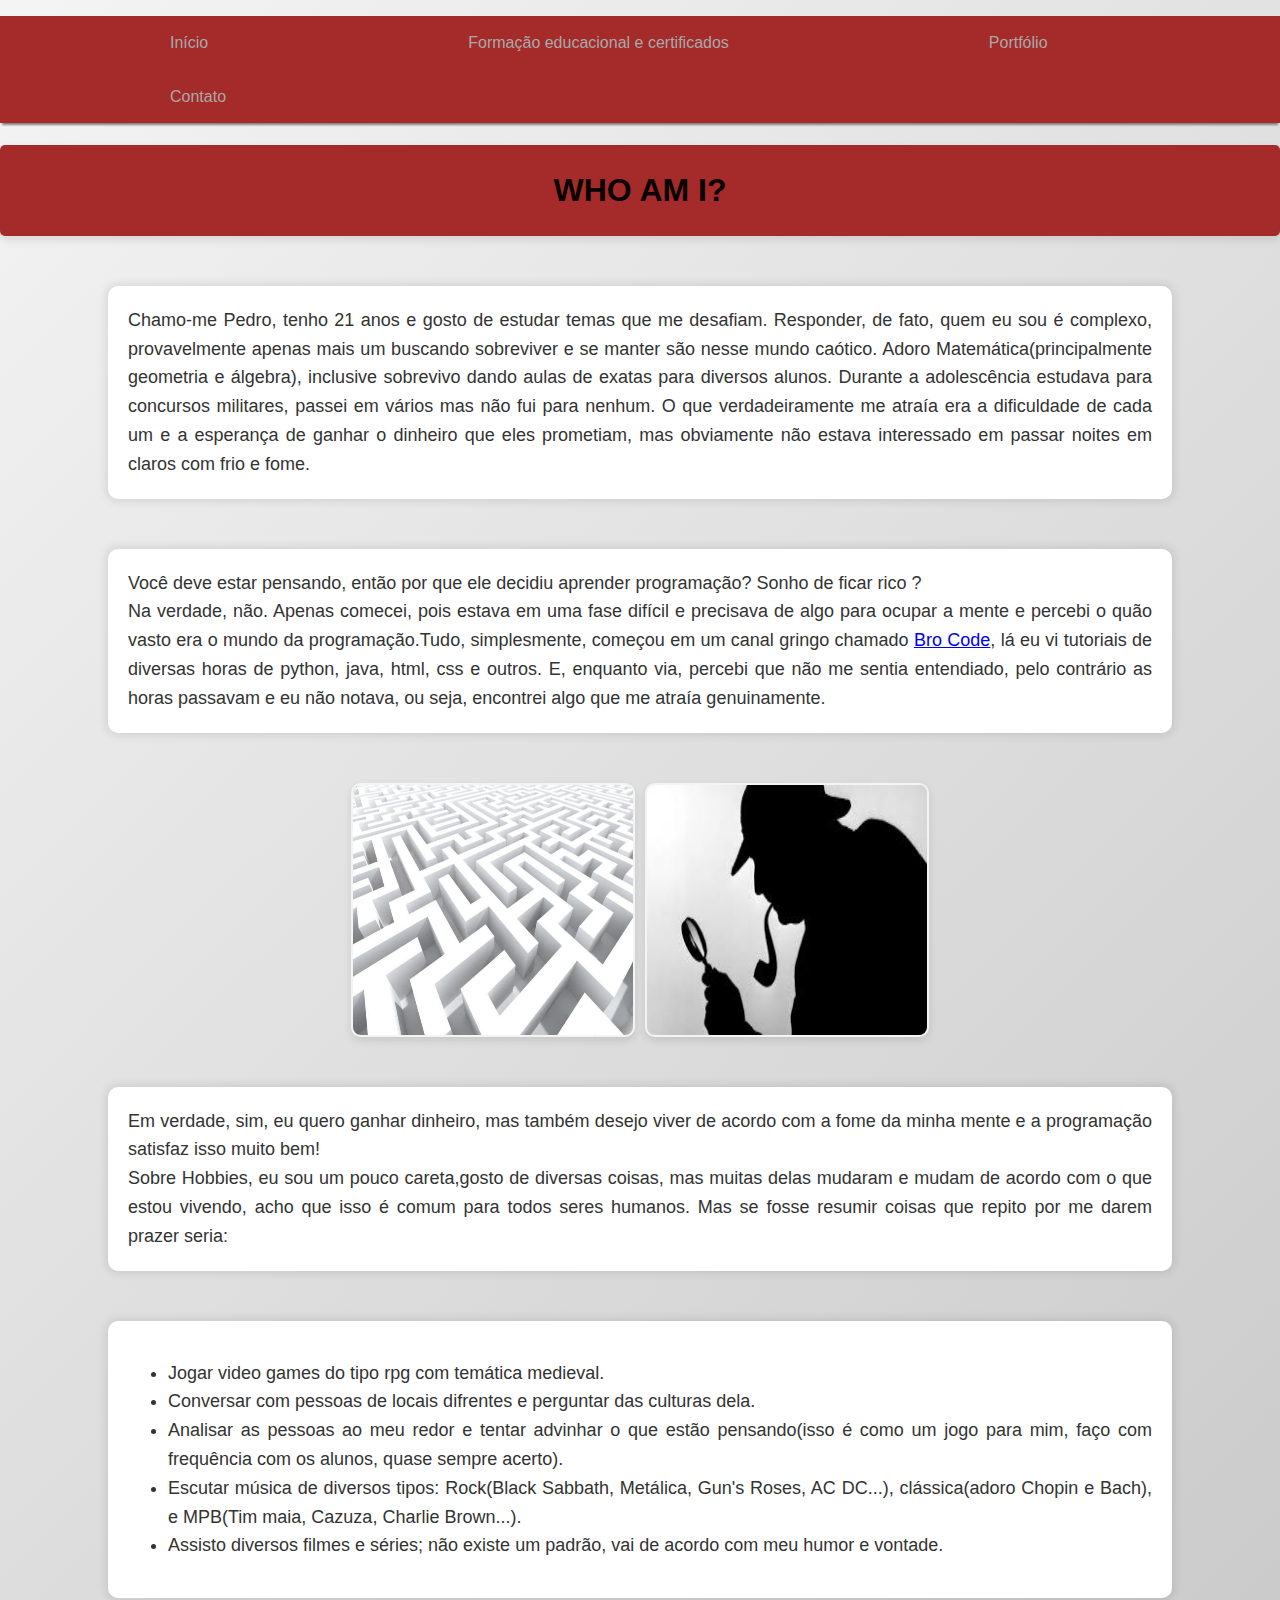
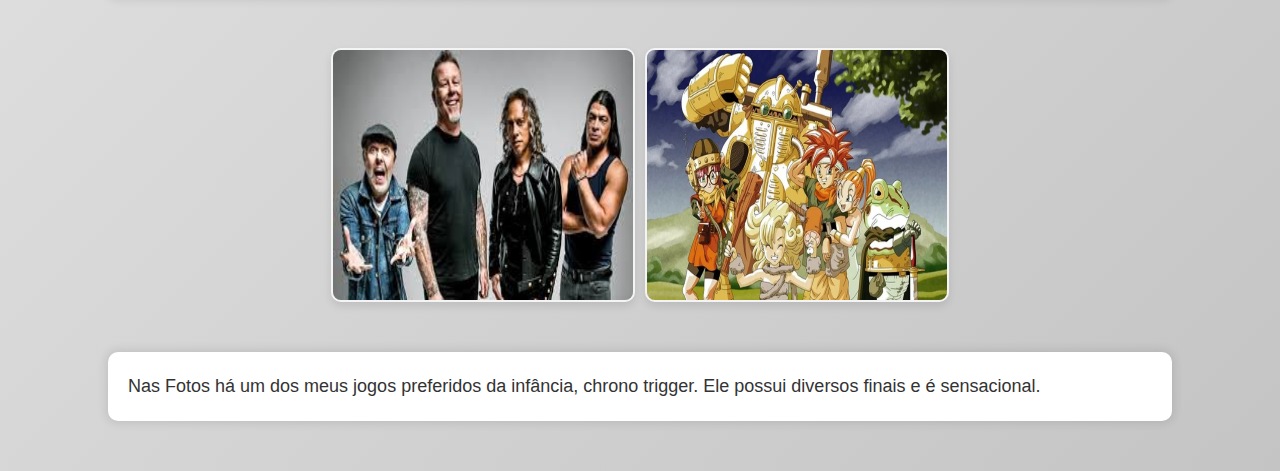
<file: index.html>
<!DOCTYPE html>
<html lang="en">
<head>
    <meta charset="UTF-8">
    <meta name="viewport" content="width=device-width, initial-scale=1.0">
    <link rel="stylesheet" href="edit.css">
    <title>Who AM i? </title>
</head>
<body>
    <!--- Barra de taerfas simples-->
    <div id = "barra">
        <ul>
            <li><a href ="index.html">Início</a></li>
            <li><a href ="educacional.html">Formação educacional e certificados</a></li>
            <li><a href ="portfolio.html">Portfólio </a></li>
            <li><a href ="contato.html">Contato </a></li>
        </ul>
      </div>
      <h1>WHO AM I? </h1>
    <!---Me apresentando-->
    <p>Chamo-me Pedro, tenho 21 anos e gosto de estudar temas que me desafiam. Responder, de fato,  quem eu sou é complexo, provavelmente apenas mais um buscando sobreviver e se manter são nesse mundo caótico. Adoro Matemática(principalmente geometria e álgebra), inclusive sobrevivo dando aulas de exatas para diversos alunos. Durante a adolescência estudava para concursos militares, passei em vários mas não fui para nenhum. O que verdadeiramente me atraía era a dificuldade de cada um e a esperança de ganhar o dinheiro que eles prometiam, mas obviamente não estava interessado em passar noites em claros com frio e fome.</p>
    <p>Você deve estar pensando, então por que ele decidiu aprender programação? Sonho de ficar rico ?<br>Na verdade, não. Apenas comecei, pois estava em uma fase difícil e precisava de algo para ocupar a mente e percebi o quão vasto era o mundo da programação.Tudo, simplesmente, começou em um canal gringo chamado <a href="https://www.youtube.com/@BroCodez">Bro Code</a>, lá eu vi tutoriais de diversas horas de python, java, html, css e outros. E, enquanto via, percebi que não me sentia entendiado, pelo contrário as horas passavam e eu não notava, ou seja, encontrei algo que me atraía genuinamente. </a></p>
    <!---Colocando uma imagem para chamar mais atenção-->
    <div class="imagem1">
        <img src="labirinto.jpg" alter="imagem de um labirinto">
        <img src="sherlock.jpg" alter="imagem do personagem sherlock holmes">
    </div>
   
    <p>Em verdade, sim, eu quero ganhar dinheiro, mas também desejo viver de acordo com a fome da minha mente e a programação satisfaz isso muito bem!<br> Sobre Hobbies, eu sou um pouco careta,gosto de diversas coisas, mas muitas delas mudaram e mudam de acordo com o que estou vivendo, acho que isso é comum para todos seres humanos. Mas se fosse resumir coisas que repito por me darem prazer seria: </p>
    <!---Colocando algumas coisas que gosto em tópicos-->
    <div id="who">
        <ul>
            <li>Jogar video games do tipo rpg com temática medieval.</li>
            <li>Conversar com pessoas de locais difrentes e perguntar das culturas dela.</li>
            <li>Analisar as pessoas ao meu redor e tentar advinhar o que estão pensando(isso é como um jogo para mim, faço com frequência com os alunos, quase sempre acerto).</li>
            <li>Escutar música de diversos tipos: Rock(Black Sabbath, Metálica, Gun's Roses, AC DC...), clássica(adoro Chopin e Bach), e MPB(Tim maia, Cazuza, Charlie Brown...).</li>
            <li>Assisto diversos filmes e séries; não existe um padrão, vai de acordo com meu humor e vontade.</li>
        </ul>
    </div>
    <!---Colocando imagem do metalica e do meu jogo preferido -->
    <div class="imagens">
        <img src="metalica.jpg" alter="banda metalica">
        <img src="chrono.webp" alter="jogo chrono trigger">
    </div>

    <p>Nas Fotos há um dos meus jogos preferidos da infância, chrono trigger. Ele possui diversos finais e é sensacional.</p>
    
</body>
</html>
</file>
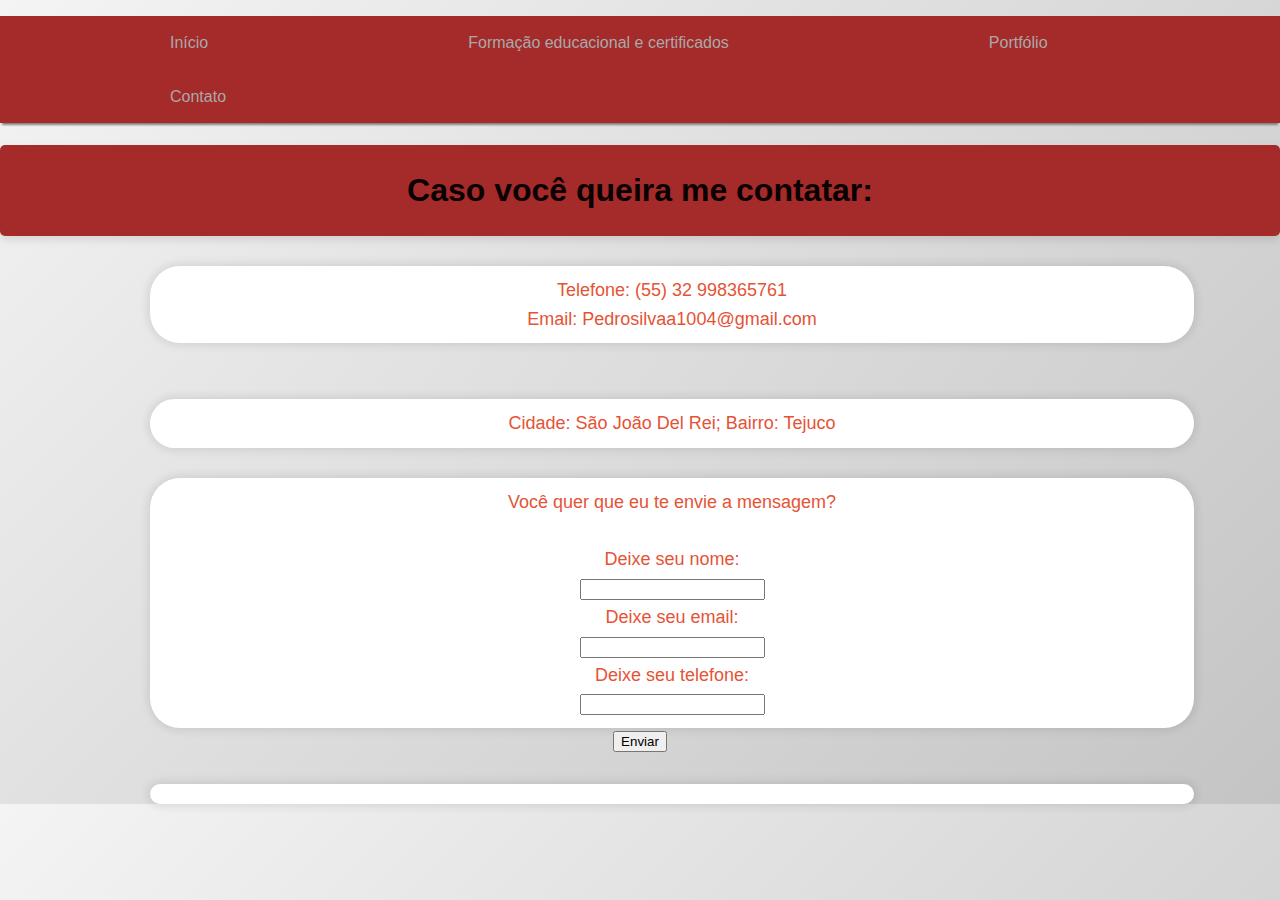
<file: contato.html>
<!DOCTYPE html>
<html lang="en">
<head>
    <meta charset="UTF-8">
    <meta name="viewport" content="width=device-width, initial-scale=1.0">
    <link href="edit.css" rel="stylesheet">
    <title>Contato</title>
</head>
<body>
    <div id="barra">
        <!---Barra de tarefas simples-->
        <ul>
            <li><a href ="index.html">Início</a></li>
            <li><a href ="educacional.html">Formação educacional e certificados</a></li>
            <li><a href ="portfolio.html">Portfólio </a></li>
            <li><a href ="contato.html">Contato </a></li>
        </ul>
    </div>

    <!---Informações-->
    <h1>Caso você queira me contatar:</h1>

    <div class="contatar">
        <p>Telefone: (55) 32 998365761<br>Email: Pedrosilvaa1004@gmail.com</p><br>
        <p>Cidade: São João Del Rei; Bairro: Tejuco<br></p>
        <p>Você quer que eu te envie a mensagem? <br><br>
           Deixe seu nome: <br><input type="text"><br>
           Deixe seu email: <br><input type="email"><br>
           Deixe seu telefone: <br><input type="tel"><br>
        </p>
        <button id="enviar">Enviar</button>
        <p id="mensagem"></p>
    </div>

    <script>
        // Obtém o botão e o parágrafo de mensagem
        const botao = document.getElementById('enviar');
        const mensagem = document.getElementById('mensagem');

        // Adiciona um evento de clique ao botão
        botao.addEventListener('click', () => {
            // Define o texto da mensagem quando o botão é clicado
            mensagem.textContent = 'Enviado';
        });
    </script>
</body>
</html>
</file>
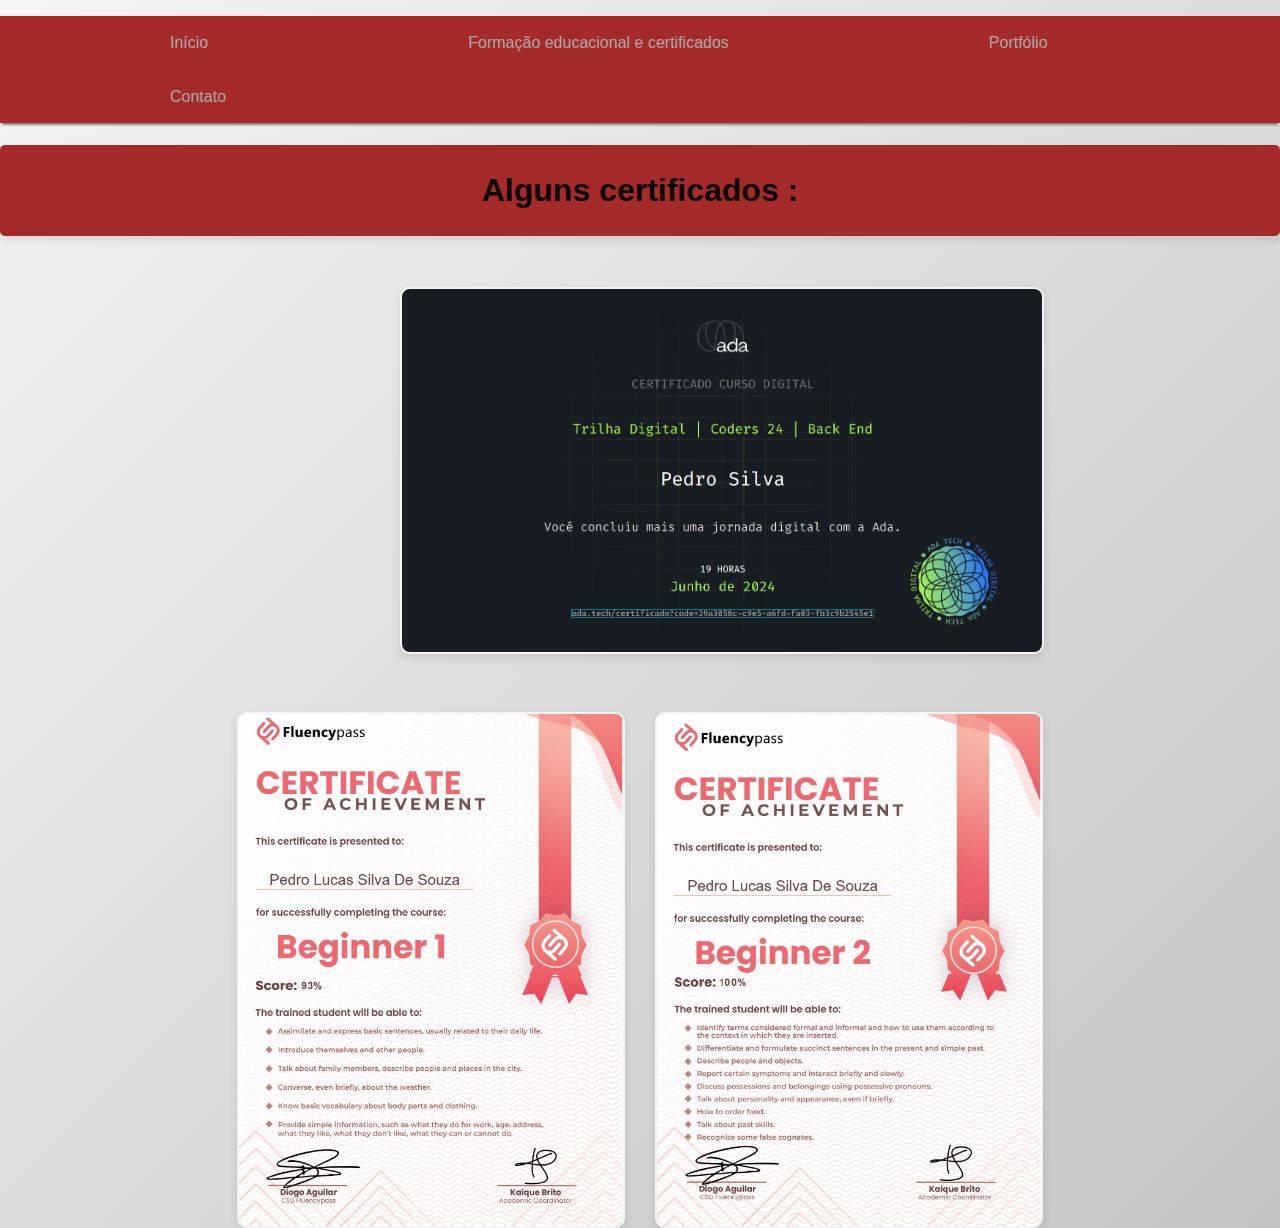
<file: educacional.html>
<!DOCTYPE html>
<html lang="en">
<head>
    <meta charset="UTF-8">
    <meta name="viewport" content="width=device-width, initial-scale=1.0">
    <title>educacional</title>
    <link href="edit.css" rel="stylesheet">
</head>
<body>
    <!---Barra de tarefa simples-->
    <div id = "barra">
        <ul>
          <li><a href ="index.html">Início</a></li>
          <li><a href ="educacional.html">Formação educacional e certificados</a></li>
          <li><a href ="portfolio.html">Portfólio </a></li>
          <li><a href ="contato.html">Contato </a></li>
        </ul>
      </div>

    <!---Parte dos certificados-->
      <h1>Alguns certificados :</h1>
      <img src="coders.png" id ="coders">
      <div id ="fotos">
      <img src="begi.jpg">
      <img src="begi2.jpg">
    </div>
    
</body>
</html>
</file>
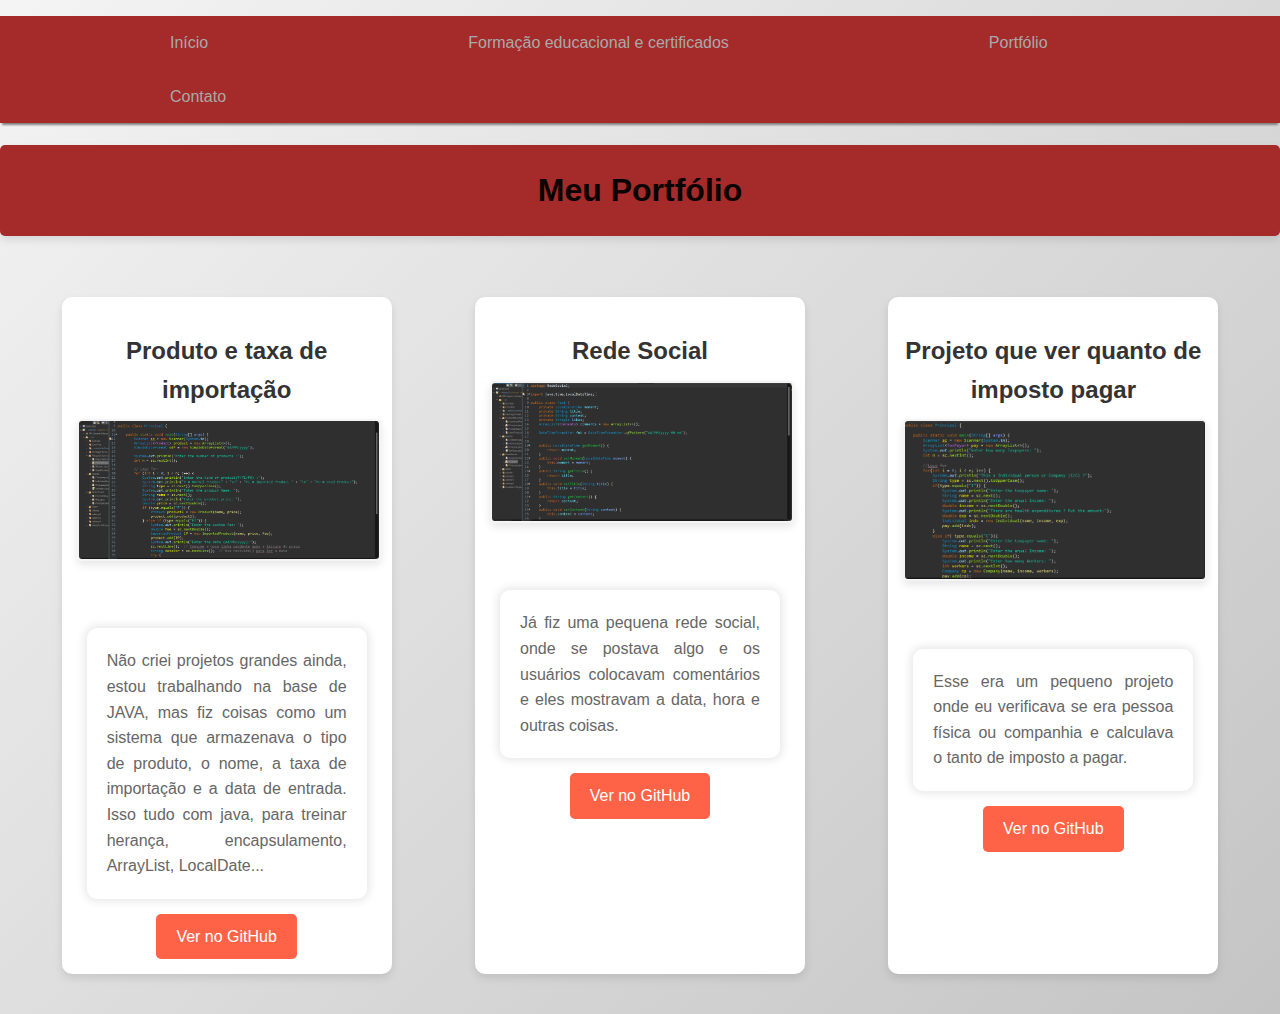
<file: portfolio.html>
<!DOCTYPE html>
<html lang="en">
<head>
    <meta charset="UTF-8">
    <meta name="viewport" content="width=device-width, initial-scale=1.0">
    <title>Portfólio</title>
    <link href="edit.css" rel="stylesheet">
</head>
<body>
    <div id="barra">
        <!---Barra de tafefas simples-->
        <ul>
            <li><a href ="index.html">Início</a></li>
            <li><a href ="educacional.html">Formação educacional e certificados</a></li>
            <li><a href ="portfolio.html">Portfólio </a></li>
            <li><a href ="contato.html">Contato </a></li>
        </ul>
    </div>

    <h1>Meu Portfólio</h1>

    <div id="portfolio-container">
        <!-- Vou fazer uma div para cada um com o mesmo nome de class, porque consigo deixar cada um em uma caixa -->
        <div class="projeto">
            <!---Tres projetos em sequencia-->
            <h2>Produto e taxa de importação</h2>
            <img src="importação.png" alt="Imagem do Projeto Produto e taxa de importação">
            <p>Não criei projetos grandes ainda, estou trabalhando na base de JAVA, mas fiz coisas como um sistema que armazenava o tipo de produto, o nome, a taxa de importação e a data de entrada. Isso tudo com java, para treinar herança, encapsulamento, ArrayList, LocalDate... </p>
            <a href="https://github.com/SilvaPHYsi/JavaUdemyTreino/tree/main/src/ProductInformation" target="_blank">Ver no GitHub</a>
        </div>

        <div class="projeto">
            <h2>Rede Social</h2>
            <img src="rede social.png" alt="Imagem do Projeto Rede Social">
            <p>Já fiz uma pequena rede social, onde se postava algo e os usuários colocavam comentários e eles mostravam a data, hora e outras coisas.</p>
            <a href="https://github.com/SilvaPHYsi/JavaUdemyTreino/tree/main/src/RedeSocial" target="_blank">Ver no GitHub</a>
        </div>

        <div class="projeto">
            <h2>Projeto que ver quanto de imposto pagar</h2>
            <img src="imposto.png" alt="Imagem do Projeto para paagr impostos">
            <p>Esse era um pequeno projeto onde eu verificava se era pessoa física ou companhia e calculava o tanto de imposto a pagar.</p>
            <a href="https://github.com/SilvaPHYsi/JavaUdemyTreino/tree/main/src/receita" target="_blank">Ver no GitHub</a>
        </div>
    </div>

</body>
</html>
</file>
<file: edit.css>
h1{
    text-align: center;
    color: rgb(9, 1, 0);
    background-color:brown ;
     /*box shadow para dá profundidade e ficar bacana*/
    box-shadow: 0px 4px 8px rgba(0, 0, 0, 0.1);
    border-radius: 5px;
    padding: 20px;
}

/*Deixa o body mais suave e atrativo*/
body {
    font-family: 'Arial', sans-serif;
    line-height: 1.6;
    margin: 0;
    padding: 0;
    background: linear-gradient(135deg, #f4f4f4, #c4c4c4);
    color: #333;
}
/*Melhora os parágrafos*/
p {
    width: 80%;
    margin: 50px auto;
    text-align: justify;
    font-size: 18px;
    background-color: #fff;
    padding: 20px;
    border-radius: 10px;
    box-shadow: 0px 0px 10px 2px rgba(0,0,0,0.1);
}


/*Tira as bolinha da lista e coloca espaço entre elas*/
#barra ul {
    box-shadow: 0 4px 2px -2px gray;
    list-style-type: none;
    border: 0;
    margin: 2px, 0, 0, 0;
    overflow: hidden;
    background-color: brown;
}

#barra ul li{
    float: left;
}

#barra ul li a {
    color:darkgrey;
    display: block;
    text-align: center;
    padding: 14px 130px ;
    text-decoration: none;
    transition: background-color 0.3s ease;
}
/*Mudar a cor quando o mouse pasa por cima*/
#barra ul li a:hover{
    background-color:rgba(255, 255, 255, 0.811);
}


/*Parte da página quem eu sou*/
#who{
    width: 80%;
    margin: 50px auto;
    text-align: justify;
    font-size: 18px;
    background-color: #fff;
    padding: 20px;
    border-radius: 10px;
     /*box shadow para dá profundidade e ficar bacana*/
    box-shadow: 0px 0px 10px 2px rgba(0,0,0,0.1);
}
.imagem1{
    justify-content: center;
    display:flex;
    gap: 10px;
}

.imagem1 img{
    width: 280px;
    height: 250px;
    border-radius: 10px;
}


.imagens{
    display: flex;
    gap: 10px;
    justify-content: center;
}

.imagens img{
    width: 300px;
    height: 250px;
    border-radius: 10px;
}



/*Certificados e estudos*/
#fotos {
    display: flex;
    justify-content: center;
    align-items: center;
    flex-wrap: wrap;
    gap: 30px;
}
/*Centralizei mais ou menos a foto do certificado, pois não queria colocar ela com as outras*/
#coders {
    width: 50%;
    margin: 30px 400px 50px;
    border-radius: 10px;
}

#fotos img {
    width: 30%;
    margin: 0;
    border-radius: 10px;
}

img {
    box-shadow: 0px 4px 8px rgba(0, 0, 0, 0.1);
    border: 2px solid #f4f4f4;
}




/*Portfolio*/

#portfolio-container {
    /*O display flex dá mais possibilidade de lidar com as div */
    display: flex;
    flex-wrap: wrap;
    /* space-around vai fazer com que eles tenham mesma distância entre cada um */
    justify-content: space-around;
    padding: 20px;
}

.projeto {
    width: 300px;
    margin: 20px;
    padding: 15px;
    border-radius: 10px;
    background-color: #fff;
    /*box shadow para dá profundidade e ficar bacana*/
    box-shadow: 0 4px 8px rgba(0, 0, 0, 0.1);
    text-align: center;
}

.projeto img {
    width: 100%;
    height: auto;
    border-radius: 5px;
    margin-bottom: 10px;
}

.projeto h2 {
    font-size: 1.5em;
    margin-bottom: 10px;
    color: #333;
}

.projeto p {
    font-size: 1em;
    color: #666;
    margin-bottom: 15px;
}

/*Melhorei um pouco o link*/
.projeto a {
    display: inline-block;
    padding: 10px 20px;
    background-color: #ff6347;
    color: #fff;
    text-decoration: none;
    border-radius: 5px;
    transition: background-color 0.3s ease;
}

.projeto a:hover {
    background-color: #e55335;
}



/*Página de contato*/
.contatar p{
    width: 80%;
    text-align: center;
    border-radius: 30px;
    padding: 10px;
    margin: 30px 150px 0px ;
    color: #e55335;
}
/* centralizar o botão enviar*/
.contatar{
    text-align: center;
}
</file>
